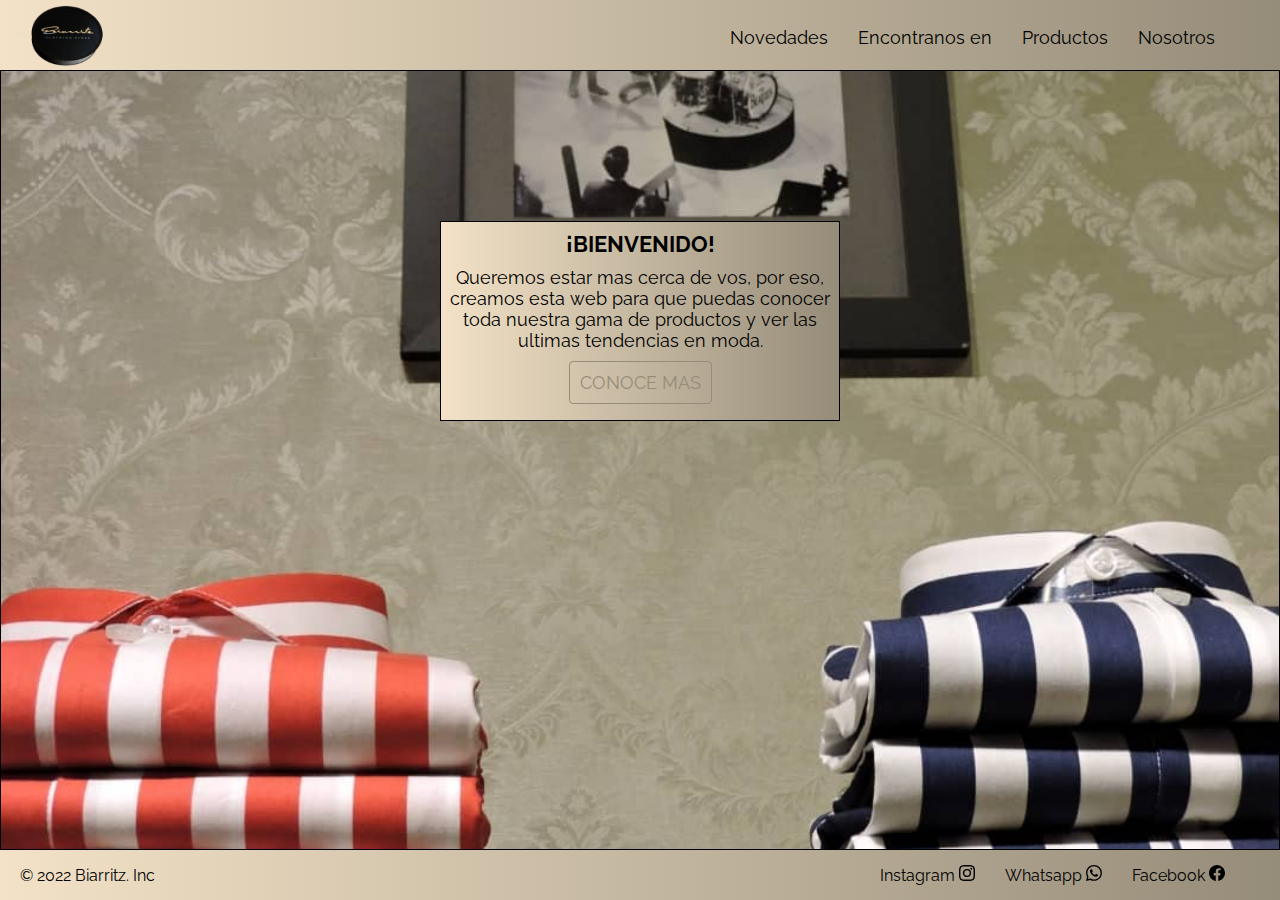
<file: index.html>
<!DOCTYPE html>
<html lang="es">
    <head>
        <meta charset="UTF-8">
        <meta http-equiv="X-UA-Compatible" content="IE=edge">
        <meta name="viewport" content="width=device-width, initial-scale=1.0">
        <link rel="apple-touch-icon" sizes="180x180" href="./assets/favicon/apple-touch-icon.png">
        <link rel="icon" type="image/png" sizes="32x32" href="./assets/favicon/favicon-32x32.png">
        <link rel="icon" type="image/png" sizes="16x16" href="./assets/favicon/favicon-16x16.png"> 
        <link rel="stylesheet" href="../css/style.css" class="css">
        <link rel="preconnect" href="https://fonts.googleapis.com">
        <link rel="preconnect" href="https://fonts.gstatic.com" crossorigin>
        <link href="https://fonts.googleapis.com/css2?family=Raleway&display=swap" rel="stylesheet">
        <title>biarritz</title>
    </head>
    <body class="gridContainer">
        <nav id="navbar">
          <div class="container">
           <a href="./index.html"><img src="../assets/Mi proyecto.png" alt="logo" id="logo"></a>
           <ul class="list">
              <li><a href="./pages/nosotros.html">Nosotros</a></li>
              <li><a href="./pages/productos.html">Productos</a></li>
              <li><a href="./pages/encontranos-en.html">Encontranos en</a></li>
              <li><a href="./pages/novedades.html">Novedades</a></li>
           </ul>
          </div>    
        </nav>
        <main id="main">
          <div class="portada">
          <section class="portadaTexto">
            <h1>  ¡BIENVENIDO! </h1>
            <p>Queremos estar mas cerca de vos, por eso, creamos esta web para que puedas conocer toda nuestra gama de productos y ver las ultimas tendencias en moda.</p>
            <p><a href="./pages/nosotros.html">CONOCE MAS</a></p> 
          </section> 
          </div>
        </main>
        <footer id="footer">
           <div class="rrss">
            <p> © 2022 Biarritz. Inc </p>

            <ul class="footvar">
              <li><a href="https://www.facebook.com/" target="_blank">Facebook</a>
                <svg xmlns="http://www.w3.org/2000/svg" width="16" height="16" fill="currentColor" class="bi bi-facebook" viewBox="0 0 16 16">
                <path d="M16 8.049c0-4.446-3.582-8.05-8-8.05C3.58 0-.002 3.603-.002 8.05c0 4.017 2.926 7.347 6.75 7.951v-5.625h-2.03V8.05H6.75V6.275c0-2.017 1.195-3.131 3.022-3.131.876 0 1.791.157 1.791.157v1.98h-1.009c-.993 0-1.303.621-1.303 1.258v1.51h2.218l-.354 2.326H9.25V16c3.824-.604 6.75-3.934 6.75-7.951z"/>
                </svg></li>
              <li><a href="https://www.whatsapp.com/" target="_blank">Whatsapp</a>
                <svg xmlns="http://www.w3.org/2000/svg" width="16" height="16" fill="currentColor" class="bi bi-whatsapp" viewBox="0 0 16 16">
                <path d="M13.601 2.326A7.854 7.854 0 0 0 7.994 0C3.627 0 .068 3.558.064 7.926c0 1.399.366 2.76 1.057 3.965L0 16l4.204-1.102a7.933 7.933 0 0 0 3.79.965h.004c4.368 0 7.926-3.558 7.93-7.93A7.898 7.898 0 0 0 13.6 2.326zM7.994 14.521a6.573 6.573 0 0 1-3.356-.92l-.24-.144-2.494.654.666-2.433-.156-.251a6.56 6.56 0 0 1-1.007-3.505c0-3.626 2.957-6.584 6.591-6.584a6.56 6.56 0 0 1 4.66 1.931 6.557 6.557 0 0 1 1.928 4.66c-.004 3.639-2.961 6.592-6.592 6.592zm3.615-4.934c-.197-.099-1.17-.578-1.353-.646-.182-.065-.315-.099-.445.099-.133.197-.513.646-.627.775-.114.133-.232.148-.43.05-.197-.1-.836-.308-1.592-.985-.59-.525-.985-1.175-1.103-1.372-.114-.198-.011-.304.088-.403.087-.088.197-.232.296-.346.1-.114.133-.198.198-.33.065-.134.034-.248-.015-.347-.05-.099-.445-1.076-.612-1.47-.16-.389-.323-.335-.445-.34-.114-.007-.247-.007-.38-.007a.729.729 0 0 0-.529.247c-.182.198-.691.677-.691 1.654 0 .977.71 1.916.81 2.049.098.133 1.394 2.132 3.383 2.992.47.205.84.326 1.129.418.475.152.904.129 1.246.08.38-.058 1.171-.48 1.338-.943.164-.464.164-.86.114-.943-.049-.084-.182-.133-.38-.232z"/>
                </svg></li>
              <li><a href="https://www.instagram.com/" target="_blank">Instagram</a>
                <svg xmlns="http://www.w3.org/2000/svg" width="16" height="16" fill="currentColor" class="bi bi-instagram" viewBox="0 0 16 16">
                <path d="M8 0C5.829 0 5.556.01 4.703.048 3.85.088 3.269.222 2.76.42a3.917 3.917 0 0 0-1.417.923A3.927 3.927 0 0 0 .42 2.76C.222 3.268.087 3.85.048 4.7.01 5.555 0 5.827 0 8.001c0 2.172.01 2.444.048 3.297.04.852.174 1.433.372 1.942.205.526.478.972.923 1.417.444.445.89.719 1.416.923.51.198 1.09.333 1.942.372C5.555 15.99 5.827 16 8 16s2.444-.01 3.298-.048c.851-.04 1.434-.174 1.943-.372a3.916 3.916 0 0 0 1.416-.923c.445-.445.718-.891.923-1.417.197-.509.332-1.09.372-1.942C15.99 10.445 16 10.173 16 8s-.01-2.445-.048-3.299c-.04-.851-.175-1.433-.372-1.941a3.926 3.926 0 0 0-.923-1.417A3.911 3.911 0 0 0 13.24.42c-.51-.198-1.092-.333-1.943-.372C10.443.01 10.172 0 7.998 0h.003zm-.717 1.442h.718c2.136 0 2.389.007 3.232.046.78.035 1.204.166 1.486.275.373.145.64.319.92.599.28.28.453.546.598.92.11.281.24.705.275 1.485.039.843.047 1.096.047 3.231s-.008 2.389-.047 3.232c-.035.78-.166 1.203-.275 1.485a2.47 2.47 0 0 1-.599.919c-.28.28-.546.453-.92.598-.28.11-.704.24-1.485.276-.843.038-1.096.047-3.232.047s-2.39-.009-3.233-.047c-.78-.036-1.203-.166-1.485-.276a2.478 2.478 0 0 1-.92-.598 2.48 2.48 0 0 1-.6-.92c-.109-.281-.24-.705-.275-1.485-.038-.843-.046-1.096-.046-3.233 0-2.136.008-2.388.046-3.231.036-.78.166-1.204.276-1.486.145-.373.319-.64.599-.92.28-.28.546-.453.92-.598.282-.11.705-.24 1.485-.276.738-.034 1.024-.044 2.515-.045v.002zm4.988 1.328a.96.96 0 1 0 0 1.92.96.96 0 0 0 0-1.92zm-4.27 1.122a4.109 4.109 0 1 0 0 8.217 4.109 4.109 0 0 0 0-8.217zm0 1.441a2.667 2.667 0 1 1 0 5.334 2.667 2.667 0 0 1 0-5.334z"/>
                </svg></li>
            </ul>
          </div>
        </footer>
    </body>
</html>
</file>
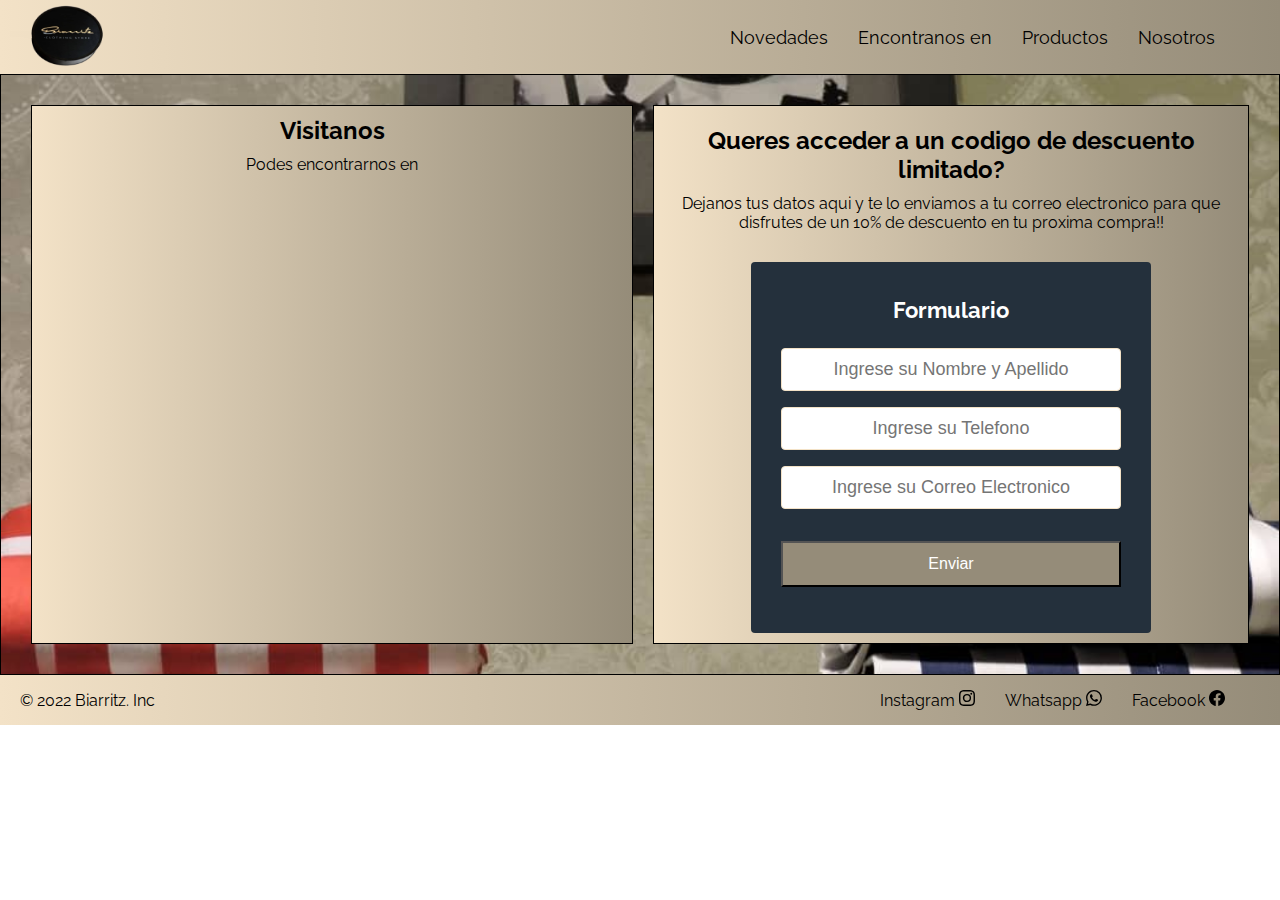
<file: pages/encontranos-en.html>
<!DOCTYPE html>
<html lang="es">
    <head>
        <meta charset="UTF-8">
        <meta http-equiv="X-UA-Compatible" content="IE=edge">
        <meta name="viewport" content="width=device-width, initial-scale=1.0">
        <link rel="apple-touch-icon" sizes="180x180" href="./assets/favicon/apple-touch-icon.png">
        <link rel="icon" type="image/png" sizes="32x32" href="./assets/favicon/favicon-32x32.png">
        <link rel="icon" type="image/png" sizes="16x16" href="./assets/favicon/favicon-16x16.png"> 
        <link rel="stylesheet" href="../css/style.css" class="css">
        <link rel="preconnect" href="https://fonts.googleapis.com">
        <link rel="preconnect" href="https://fonts.gstatic.com" crossorigin>
        <link href="https://fonts.googleapis.com/css2?family=Raleway&display=swap" rel="stylesheet">
        <title>biarritz</title>
    </head>
    <body>
      <nav id="navbar">
        <div class="container">
         <a href="../index.html"><img src="../assets/Mi proyecto.png" alt="logo" id="logo"></a>
         <ul class="list">
            <li><a href="../pages/nosotros.html">Nosotros</a></li>
            <li><a href="../pages/productos.html">Productos</a></li>
            <li><a href="../pages/encontranos-en.html">Encontranos en</a></li>
            <li><a href="../pages/novedades.html">Novedades</a></li>
         </ul>
        </div>    
      </nav>
        <main id="main">
            <div class="encontranosEn">
                <section class="ubicacion">
                  <div class="ubicacionTittle">
                  <h2>Visitanos</h2>
                  <p>Podes encontrarnos en</p>
                  </div>
                  <!-- Ubicacion de google maps -->
                  <iframe src="https://www.google.com/maps/embed?pb=!1m18!1m12!1m3!1d212.79944433908463!2d-64.18718448674277!3d-31.419880898739173!2m3!1f0!2f0!3f0!3m2!1i1024!2i768!4f13.1!3m3!1m2!1s0x9432a2845d366fb7%3A0xd79523d2edec359c!2sBiarritz!5e0!3m2!1ses-419!2sar!4v1661838843089!5m2!1ses-419!2sar"
                  width="600" height="450" class="maps" style="border:0;" allowfullscreen="" loading="lazy" referrerpolicy="no-referrer-when-downgrade"></iframe>
                </section>
                <section class="formulario">
                  <h2>Queres acceder a un codigo de descuento limitado?</h2>
                  <p>Dejanos tus datos aqui y te lo enviamos a tu 
                  correo electronico para que disfrutes de un 10% de descuento en tu proxima compra!!</p>
                  <form action="" class="formRegister">
                    <h3>Formulario</h3>
                    <label for="nombreApellido"></label>
                    <input class="controls"  type="text" id="nombreApellido" name="nombreApellido" placeholder="Ingrese su Nombre y Apellido">
                    <label for="telefono"></label>
                    <input class="controls" type="tel" id="telefono" name="telefonoCelular" placeholder="Ingrese su Telefono">
                    <label for="correoElectronico"></label>
                    <input class="controls" type="email" id="correoElectronico" name="correoElectronico" placeholder="Ingrese su Correo Electronico">
                    <input class="bottoms" type="submit" value="Enviar">
                  </form>
                </section>
            </div>
        </main>
        <footer id="footer">
          <div class="rrss">
           <p> © 2022 Biarritz. Inc </p>

           <ul class="footvar">
             <li><a href="https://www.facebook.com/" target="_blank">Facebook</a>
               <svg xmlns="http://www.w3.org/2000/svg" width="16" height="16" fill="currentColor" class="bi bi-facebook" viewBox="0 0 16 16">
               <path d="M16 8.049c0-4.446-3.582-8.05-8-8.05C3.58 0-.002 3.603-.002 8.05c0 4.017 2.926 7.347 6.75 7.951v-5.625h-2.03V8.05H6.75V6.275c0-2.017 1.195-3.131 3.022-3.131.876 0 1.791.157 1.791.157v1.98h-1.009c-.993 0-1.303.621-1.303 1.258v1.51h2.218l-.354 2.326H9.25V16c3.824-.604 6.75-3.934 6.75-7.951z"/>
               </svg></li>
             <li><a href="https://www.whatsapp.com/" target="_blank">Whatsapp</a>
               <svg xmlns="http://www.w3.org/2000/svg" width="16" height="16" fill="currentColor" class="bi bi-whatsapp" viewBox="0 0 16 16">
               <path d="M13.601 2.326A7.854 7.854 0 0 0 7.994 0C3.627 0 .068 3.558.064 7.926c0 1.399.366 2.76 1.057 3.965L0 16l4.204-1.102a7.933 7.933 0 0 0 3.79.965h.004c4.368 0 7.926-3.558 7.93-7.93A7.898 7.898 0 0 0 13.6 2.326zM7.994 14.521a6.573 6.573 0 0 1-3.356-.92l-.24-.144-2.494.654.666-2.433-.156-.251a6.56 6.56 0 0 1-1.007-3.505c0-3.626 2.957-6.584 6.591-6.584a6.56 6.56 0 0 1 4.66 1.931 6.557 6.557 0 0 1 1.928 4.66c-.004 3.639-2.961 6.592-6.592 6.592zm3.615-4.934c-.197-.099-1.17-.578-1.353-.646-.182-.065-.315-.099-.445.099-.133.197-.513.646-.627.775-.114.133-.232.148-.43.05-.197-.1-.836-.308-1.592-.985-.59-.525-.985-1.175-1.103-1.372-.114-.198-.011-.304.088-.403.087-.088.197-.232.296-.346.1-.114.133-.198.198-.33.065-.134.034-.248-.015-.347-.05-.099-.445-1.076-.612-1.47-.16-.389-.323-.335-.445-.34-.114-.007-.247-.007-.38-.007a.729.729 0 0 0-.529.247c-.182.198-.691.677-.691 1.654 0 .977.71 1.916.81 2.049.098.133 1.394 2.132 3.383 2.992.47.205.84.326 1.129.418.475.152.904.129 1.246.08.38-.058 1.171-.48 1.338-.943.164-.464.164-.86.114-.943-.049-.084-.182-.133-.38-.232z"/>
               </svg></li>
             <li><a href="https://www.instagram.com/" target="_blank">Instagram</a>
               <svg xmlns="http://www.w3.org/2000/svg" width="16" height="16" fill="currentColor" class="bi bi-instagram" viewBox="0 0 16 16">
               <path d="M8 0C5.829 0 5.556.01 4.703.048 3.85.088 3.269.222 2.76.42a3.917 3.917 0 0 0-1.417.923A3.927 3.927 0 0 0 .42 2.76C.222 3.268.087 3.85.048 4.7.01 5.555 0 5.827 0 8.001c0 2.172.01 2.444.048 3.297.04.852.174 1.433.372 1.942.205.526.478.972.923 1.417.444.445.89.719 1.416.923.51.198 1.09.333 1.942.372C5.555 15.99 5.827 16 8 16s2.444-.01 3.298-.048c.851-.04 1.434-.174 1.943-.372a3.916 3.916 0 0 0 1.416-.923c.445-.445.718-.891.923-1.417.197-.509.332-1.09.372-1.942C15.99 10.445 16 10.173 16 8s-.01-2.445-.048-3.299c-.04-.851-.175-1.433-.372-1.941a3.926 3.926 0 0 0-.923-1.417A3.911 3.911 0 0 0 13.24.42c-.51-.198-1.092-.333-1.943-.372C10.443.01 10.172 0 7.998 0h.003zm-.717 1.442h.718c2.136 0 2.389.007 3.232.046.78.035 1.204.166 1.486.275.373.145.64.319.92.599.28.28.453.546.598.92.11.281.24.705.275 1.485.039.843.047 1.096.047 3.231s-.008 2.389-.047 3.232c-.035.78-.166 1.203-.275 1.485a2.47 2.47 0 0 1-.599.919c-.28.28-.546.453-.92.598-.28.11-.704.24-1.485.276-.843.038-1.096.047-3.232.047s-2.39-.009-3.233-.047c-.78-.036-1.203-.166-1.485-.276a2.478 2.478 0 0 1-.92-.598 2.48 2.48 0 0 1-.6-.92c-.109-.281-.24-.705-.275-1.485-.038-.843-.046-1.096-.046-3.233 0-2.136.008-2.388.046-3.231.036-.78.166-1.204.276-1.486.145-.373.319-.64.599-.92.28-.28.546-.453.92-.598.282-.11.705-.24 1.485-.276.738-.034 1.024-.044 2.515-.045v.002zm4.988 1.328a.96.96 0 1 0 0 1.92.96.96 0 0 0 0-1.92zm-4.27 1.122a4.109 4.109 0 1 0 0 8.217 4.109 4.109 0 0 0 0-8.217zm0 1.441a2.667 2.667 0 1 1 0 5.334 2.667 2.667 0 0 1 0-5.334z"/>
               </svg></li>
           </ul>
         </div>
       </footer>
    </body>
</html>
</file>
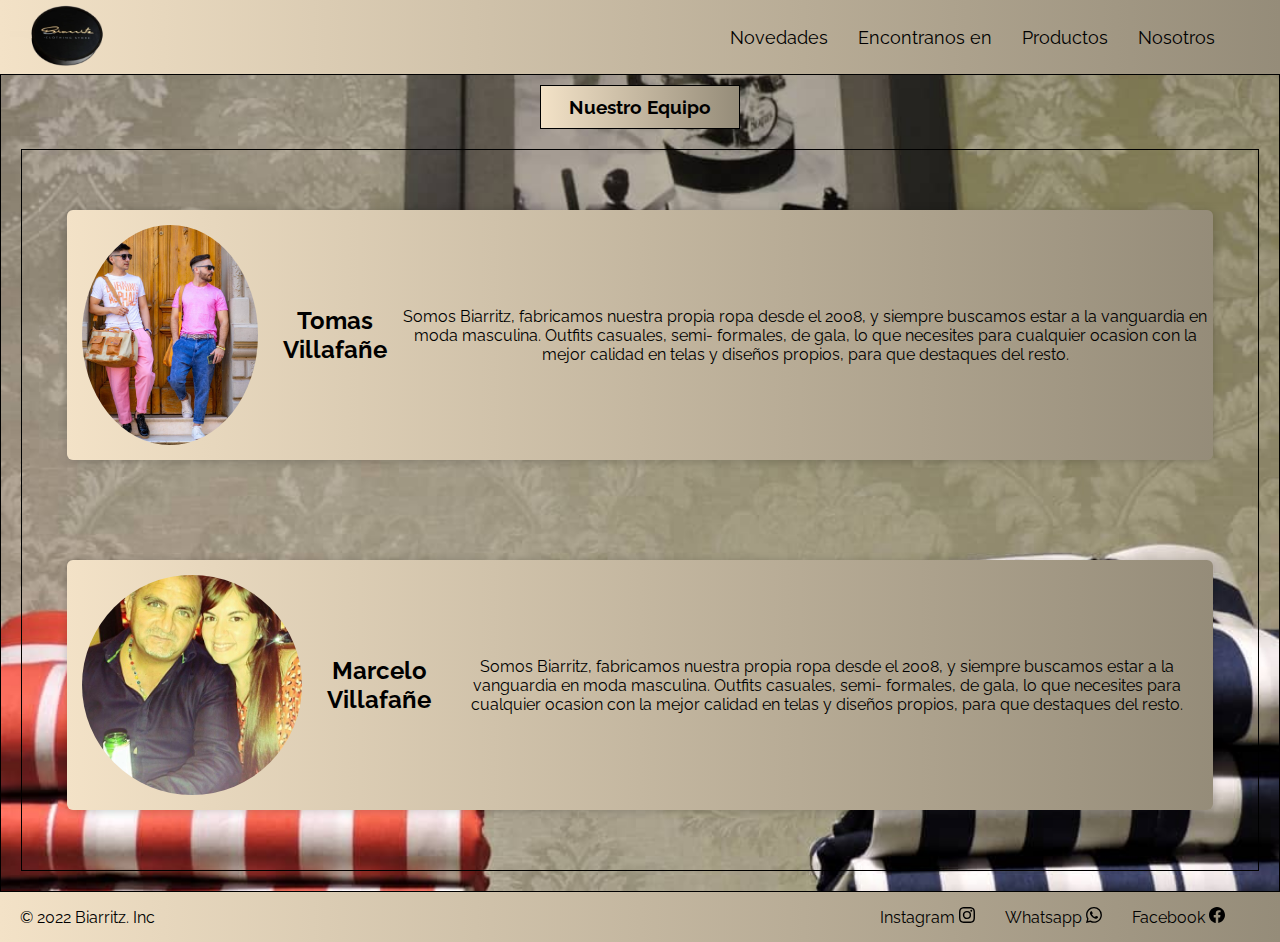
<file: pages/nosotros.html>
<!DOCTYPE html>
<html lang="es">
    <head>
        <meta charset="UTF-8">
        <meta http-equiv="X-UA-Compatible" content="IE=edge">
        <meta name="viewport" content="width=device-width, initial-scale=1.0">
        <link rel="apple-touch-icon" sizes="180x180" href="./assets/favicon/apple-touch-icon.png">
        <link rel="icon" type="image/png" sizes="32x32" href="./assets/favicon/favicon-32x32.png">
        <link rel="icon" type="image/png" sizes="16x16" href="./assets/favicon/favicon-16x16.png"> 
        <link rel="stylesheet" href="../css/style.css" class="css">
        <link rel="preconnect" href="https://fonts.googleapis.com">
        <link rel="preconnect" href="https://fonts.gstatic.com" crossorigin>
        <link href="https://fonts.googleapis.com/css2?family=Raleway&display=swap" rel="stylesheet">
        <title>biarritz</title>
    </head>
    <body>
        <nav id="navbar">
            <div class="container">
             <a href="../index.html"><img src="../assets/Mi proyecto.png" alt="logo" id="logo"></a>
             <ul class="list">
                <li><a href="../pages/nosotros.html">Nosotros</a></li>
                <li><a href="../pages/productos.html">Productos</a></li>
                <li><a href="../pages/encontranos-en.html">Encontranos en</a></li>
                <li><a href="../pages/novedades.html">Novedades</a></li>
             </ul>
            </div>    
          </nav>
        <main id="main">   
         <div class="tittle">  
           <h1>Nuestro Equipo</h1> 
         </div> 
         <div class="nosotrosContainer">
           <div class="quienesSomos">
            <img src="../assets/270289358_1332154007231064_1577551095890094967_n.jpg" alt="">
            <h2>Tomas Villafañe</h2>
            <p>Somos Biarritz, fabricamos nuestra propia ropa desde el 
            2008, y siempre buscamos estar a la vanguardia en moda 
            masculina. Outfits casuales, semi- formales, de gala, lo 
            que necesites para cualquier ocasion con la mejor calidad
            en telas y diseños propios, para que destaques del resto.</p>
           </div>
           <div class="quienesSomos">
            <img src="../assets/10308199_1130680890283395_8491153124304906330_n - copia.jpg" alt="">
            <h2>Marcelo Villafañe</h2>
            <p>Somos Biarritz, fabricamos nuestra propia ropa desde el 
            2008, y siempre buscamos estar a la vanguardia en moda 
            masculina. Outfits casuales, semi- formales, de gala, lo 
            que necesites para cualquier ocasion con la mejor calidad
            en telas y diseños propios, para que destaques del resto. </p>
           </div>
         </div>
        </main>
        <footer id="footer">
            <div class="rrss">
             <p> © 2022 Biarritz. Inc </p>
 
             <ul class="footvar">
               <li><a href="https://www.facebook.com/" target="_blank">Facebook</a>
                 <svg xmlns="http://www.w3.org/2000/svg" width="16" height="16" fill="currentColor" class="bi bi-facebook" viewBox="0 0 16 16">
                 <path d="M16 8.049c0-4.446-3.582-8.05-8-8.05C3.58 0-.002 3.603-.002 8.05c0 4.017 2.926 7.347 6.75 7.951v-5.625h-2.03V8.05H6.75V6.275c0-2.017 1.195-3.131 3.022-3.131.876 0 1.791.157 1.791.157v1.98h-1.009c-.993 0-1.303.621-1.303 1.258v1.51h2.218l-.354 2.326H9.25V16c3.824-.604 6.75-3.934 6.75-7.951z"/>
                 </svg></li>
               <li><a href="https://www.whatsapp.com/" target="_blank">Whatsapp</a>
                 <svg xmlns="http://www.w3.org/2000/svg" width="16" height="16" fill="currentColor" class="bi bi-whatsapp" viewBox="0 0 16 16">
                 <path d="M13.601 2.326A7.854 7.854 0 0 0 7.994 0C3.627 0 .068 3.558.064 7.926c0 1.399.366 2.76 1.057 3.965L0 16l4.204-1.102a7.933 7.933 0 0 0 3.79.965h.004c4.368 0 7.926-3.558 7.93-7.93A7.898 7.898 0 0 0 13.6 2.326zM7.994 14.521a6.573 6.573 0 0 1-3.356-.92l-.24-.144-2.494.654.666-2.433-.156-.251a6.56 6.56 0 0 1-1.007-3.505c0-3.626 2.957-6.584 6.591-6.584a6.56 6.56 0 0 1 4.66 1.931 6.557 6.557 0 0 1 1.928 4.66c-.004 3.639-2.961 6.592-6.592 6.592zm3.615-4.934c-.197-.099-1.17-.578-1.353-.646-.182-.065-.315-.099-.445.099-.133.197-.513.646-.627.775-.114.133-.232.148-.43.05-.197-.1-.836-.308-1.592-.985-.59-.525-.985-1.175-1.103-1.372-.114-.198-.011-.304.088-.403.087-.088.197-.232.296-.346.1-.114.133-.198.198-.33.065-.134.034-.248-.015-.347-.05-.099-.445-1.076-.612-1.47-.16-.389-.323-.335-.445-.34-.114-.007-.247-.007-.38-.007a.729.729 0 0 0-.529.247c-.182.198-.691.677-.691 1.654 0 .977.71 1.916.81 2.049.098.133 1.394 2.132 3.383 2.992.47.205.84.326 1.129.418.475.152.904.129 1.246.08.38-.058 1.171-.48 1.338-.943.164-.464.164-.86.114-.943-.049-.084-.182-.133-.38-.232z"/>
                 </svg></li>
               <li><a href="https://www.instagram.com/" target="_blank">Instagram</a>
                 <svg xmlns="http://www.w3.org/2000/svg" width="16" height="16" fill="currentColor" class="bi bi-instagram" viewBox="0 0 16 16">
                 <path d="M8 0C5.829 0 5.556.01 4.703.048 3.85.088 3.269.222 2.76.42a3.917 3.917 0 0 0-1.417.923A3.927 3.927 0 0 0 .42 2.76C.222 3.268.087 3.85.048 4.7.01 5.555 0 5.827 0 8.001c0 2.172.01 2.444.048 3.297.04.852.174 1.433.372 1.942.205.526.478.972.923 1.417.444.445.89.719 1.416.923.51.198 1.09.333 1.942.372C5.555 15.99 5.827 16 8 16s2.444-.01 3.298-.048c.851-.04 1.434-.174 1.943-.372a3.916 3.916 0 0 0 1.416-.923c.445-.445.718-.891.923-1.417.197-.509.332-1.09.372-1.942C15.99 10.445 16 10.173 16 8s-.01-2.445-.048-3.299c-.04-.851-.175-1.433-.372-1.941a3.926 3.926 0 0 0-.923-1.417A3.911 3.911 0 0 0 13.24.42c-.51-.198-1.092-.333-1.943-.372C10.443.01 10.172 0 7.998 0h.003zm-.717 1.442h.718c2.136 0 2.389.007 3.232.046.78.035 1.204.166 1.486.275.373.145.64.319.92.599.28.28.453.546.598.92.11.281.24.705.275 1.485.039.843.047 1.096.047 3.231s-.008 2.389-.047 3.232c-.035.78-.166 1.203-.275 1.485a2.47 2.47 0 0 1-.599.919c-.28.28-.546.453-.92.598-.28.11-.704.24-1.485.276-.843.038-1.096.047-3.232.047s-2.39-.009-3.233-.047c-.78-.036-1.203-.166-1.485-.276a2.478 2.478 0 0 1-.92-.598 2.48 2.48 0 0 1-.6-.92c-.109-.281-.24-.705-.275-1.485-.038-.843-.046-1.096-.046-3.233 0-2.136.008-2.388.046-3.231.036-.78.166-1.204.276-1.486.145-.373.319-.64.599-.92.28-.28.546-.453.92-.598.282-.11.705-.24 1.485-.276.738-.034 1.024-.044 2.515-.045v.002zm4.988 1.328a.96.96 0 1 0 0 1.92.96.96 0 0 0 0-1.92zm-4.27 1.122a4.109 4.109 0 1 0 0 8.217 4.109 4.109 0 0 0 0-8.217zm0 1.441a2.667 2.667 0 1 1 0 5.334 2.667 2.667 0 0 1 0-5.334z"/>
                 </svg></li>
             </ul>
           </div>
         </footer>
    </body>
</html>
</file>
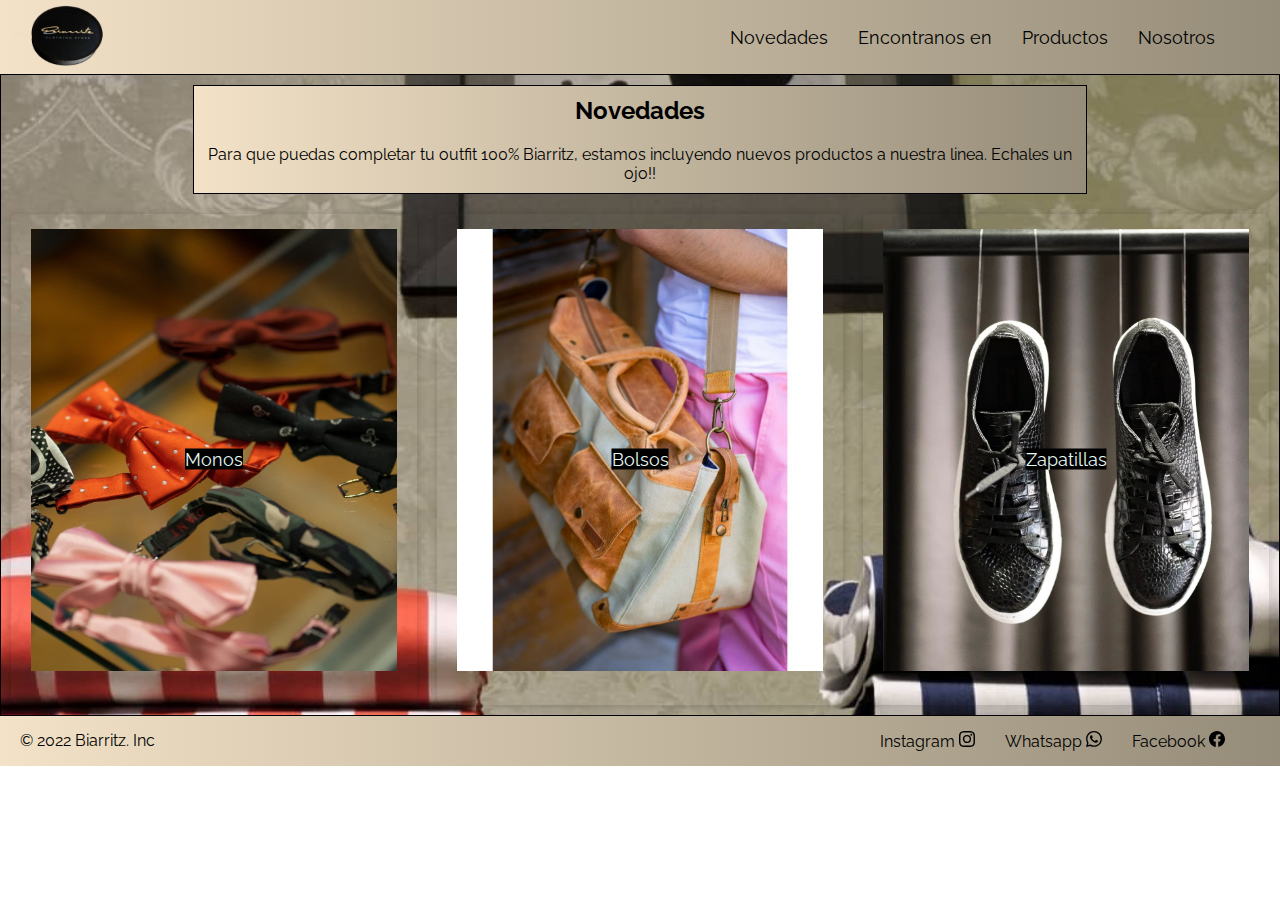
<file: pages/novedades.html>
<!DOCTYPE html>
<html lang="es">
    <head>
        <meta charset="UTF-8">
        <meta http-equiv="X-UA-Compatible" content="IE=edge">
        <meta name="viewport" content="width=device-width, initial-scale=1.0">
        <link rel="apple-touch-icon" sizes="180x180" href="./assets/favicon/apple-touch-icon.png">
        <link rel="icon" type="image/png" sizes="32x32" href="./assets/favicon/favicon-32x32.png">
        <link rel="icon" type="image/png" sizes="16x16" href="./assets/favicon/favicon-16x16.png"> 
        <link rel="stylesheet" href="../css/style.css" class="css">
        <link rel="preconnect" href="https://fonts.googleapis.com">
        <link rel="preconnect" href="https://fonts.gstatic.com" crossorigin>
        <link href="https://fonts.googleapis.com/css2?family=Raleway&display=swap" rel="stylesheet">
        <title>biarritz</title>
    </head>
    <body>
      <nav id="navbar">
        <div class="container">
         <a href="../index.html"><img src="../assets/Mi proyecto.png" alt="logo" id="logo"></a>
         <ul class="list">
            <li><a href="../pages/nosotros.html">Nosotros</a></li>
            <li><a href="../pages/productos.html">Productos</a></li>
            <li><a href="../pages/encontranos-en.html">Encontranos en</a></li>
            <li><a href="../pages/novedades.html">Novedades</a></li>
         </ul>
        </div>    
      </nav>
        <main id="main">
            <div class="novedades">
                <h2>Novedades</h2>
                <p>Para que puedas completar tu outfit 100% Biarritz, estamos incluyendo nuevos productos a nuestra linea. Echales un ojo!!</p>
            </div>
            <div class="galeriaNovedades"> 
              <div class="productos">
                <img src="../assets/250850952_244482827716294_1541780988178212940_n.jpg" alt="monos">
                <p>Monos</p>
              </div>
              <div class="productos">
                <img src="../assets/270198445_245014054413056_417229947901482061_n.jpg" alt="bolsos">
                <p>Bolsos</p>
              </div>
              <div class="productos">
                <img src="../assets/271794834_368276405108746_9136149135210301926_n.jpg" alt="zapatillas">
                <p>Zapatillas</p>
              </div>
            </div>
        </main>
        <footer id="footer">
          <div class="rrss">
           <p> © 2022 Biarritz. Inc </p>

           <ul class="footvar">
             <li><a href="https://www.facebook.com/" target="_blank">Facebook</a>
               <svg xmlns="http://www.w3.org/2000/svg" width="16" height="16" fill="currentColor" class="bi bi-facebook" viewBox="0 0 16 16">
               <path d="M16 8.049c0-4.446-3.582-8.05-8-8.05C3.58 0-.002 3.603-.002 8.05c0 4.017 2.926 7.347 6.75 7.951v-5.625h-2.03V8.05H6.75V6.275c0-2.017 1.195-3.131 3.022-3.131.876 0 1.791.157 1.791.157v1.98h-1.009c-.993 0-1.303.621-1.303 1.258v1.51h2.218l-.354 2.326H9.25V16c3.824-.604 6.75-3.934 6.75-7.951z"/>
               </svg></li>
             <li><a href="https://www.whatsapp.com/" target="_blank">Whatsapp</a>
               <svg xmlns="http://www.w3.org/2000/svg" width="16" height="16" fill="currentColor" class="bi bi-whatsapp" viewBox="0 0 16 16">
               <path d="M13.601 2.326A7.854 7.854 0 0 0 7.994 0C3.627 0 .068 3.558.064 7.926c0 1.399.366 2.76 1.057 3.965L0 16l4.204-1.102a7.933 7.933 0 0 0 3.79.965h.004c4.368 0 7.926-3.558 7.93-7.93A7.898 7.898 0 0 0 13.6 2.326zM7.994 14.521a6.573 6.573 0 0 1-3.356-.92l-.24-.144-2.494.654.666-2.433-.156-.251a6.56 6.56 0 0 1-1.007-3.505c0-3.626 2.957-6.584 6.591-6.584a6.56 6.56 0 0 1 4.66 1.931 6.557 6.557 0 0 1 1.928 4.66c-.004 3.639-2.961 6.592-6.592 6.592zm3.615-4.934c-.197-.099-1.17-.578-1.353-.646-.182-.065-.315-.099-.445.099-.133.197-.513.646-.627.775-.114.133-.232.148-.43.05-.197-.1-.836-.308-1.592-.985-.59-.525-.985-1.175-1.103-1.372-.114-.198-.011-.304.088-.403.087-.088.197-.232.296-.346.1-.114.133-.198.198-.33.065-.134.034-.248-.015-.347-.05-.099-.445-1.076-.612-1.47-.16-.389-.323-.335-.445-.34-.114-.007-.247-.007-.38-.007a.729.729 0 0 0-.529.247c-.182.198-.691.677-.691 1.654 0 .977.71 1.916.81 2.049.098.133 1.394 2.132 3.383 2.992.47.205.84.326 1.129.418.475.152.904.129 1.246.08.38-.058 1.171-.48 1.338-.943.164-.464.164-.86.114-.943-.049-.084-.182-.133-.38-.232z"/>
               </svg></li>
             <li><a href="https://www.instagram.com/" target="_blank">Instagram</a>
               <svg xmlns="http://www.w3.org/2000/svg" width="16" height="16" fill="currentColor" class="bi bi-instagram" viewBox="0 0 16 16">
               <path d="M8 0C5.829 0 5.556.01 4.703.048 3.85.088 3.269.222 2.76.42a3.917 3.917 0 0 0-1.417.923A3.927 3.927 0 0 0 .42 2.76C.222 3.268.087 3.85.048 4.7.01 5.555 0 5.827 0 8.001c0 2.172.01 2.444.048 3.297.04.852.174 1.433.372 1.942.205.526.478.972.923 1.417.444.445.89.719 1.416.923.51.198 1.09.333 1.942.372C5.555 15.99 5.827 16 8 16s2.444-.01 3.298-.048c.851-.04 1.434-.174 1.943-.372a3.916 3.916 0 0 0 1.416-.923c.445-.445.718-.891.923-1.417.197-.509.332-1.09.372-1.942C15.99 10.445 16 10.173 16 8s-.01-2.445-.048-3.299c-.04-.851-.175-1.433-.372-1.941a3.926 3.926 0 0 0-.923-1.417A3.911 3.911 0 0 0 13.24.42c-.51-.198-1.092-.333-1.943-.372C10.443.01 10.172 0 7.998 0h.003zm-.717 1.442h.718c2.136 0 2.389.007 3.232.046.78.035 1.204.166 1.486.275.373.145.64.319.92.599.28.28.453.546.598.92.11.281.24.705.275 1.485.039.843.047 1.096.047 3.231s-.008 2.389-.047 3.232c-.035.78-.166 1.203-.275 1.485a2.47 2.47 0 0 1-.599.919c-.28.28-.546.453-.92.598-.28.11-.704.24-1.485.276-.843.038-1.096.047-3.232.047s-2.39-.009-3.233-.047c-.78-.036-1.203-.166-1.485-.276a2.478 2.478 0 0 1-.92-.598 2.48 2.48 0 0 1-.6-.92c-.109-.281-.24-.705-.275-1.485-.038-.843-.046-1.096-.046-3.233 0-2.136.008-2.388.046-3.231.036-.78.166-1.204.276-1.486.145-.373.319-.64.599-.92.28-.28.546-.453.92-.598.282-.11.705-.24 1.485-.276.738-.034 1.024-.044 2.515-.045v.002zm4.988 1.328a.96.96 0 1 0 0 1.92.96.96 0 0 0 0-1.92zm-4.27 1.122a4.109 4.109 0 1 0 0 8.217 4.109 4.109 0 0 0 0-8.217zm0 1.441a2.667 2.667 0 1 1 0 5.334 2.667 2.667 0 0 1 0-5.334z"/>
               </svg></li>
           </ul>
         </div>
       </footer>
    </body>
</html>
</file>
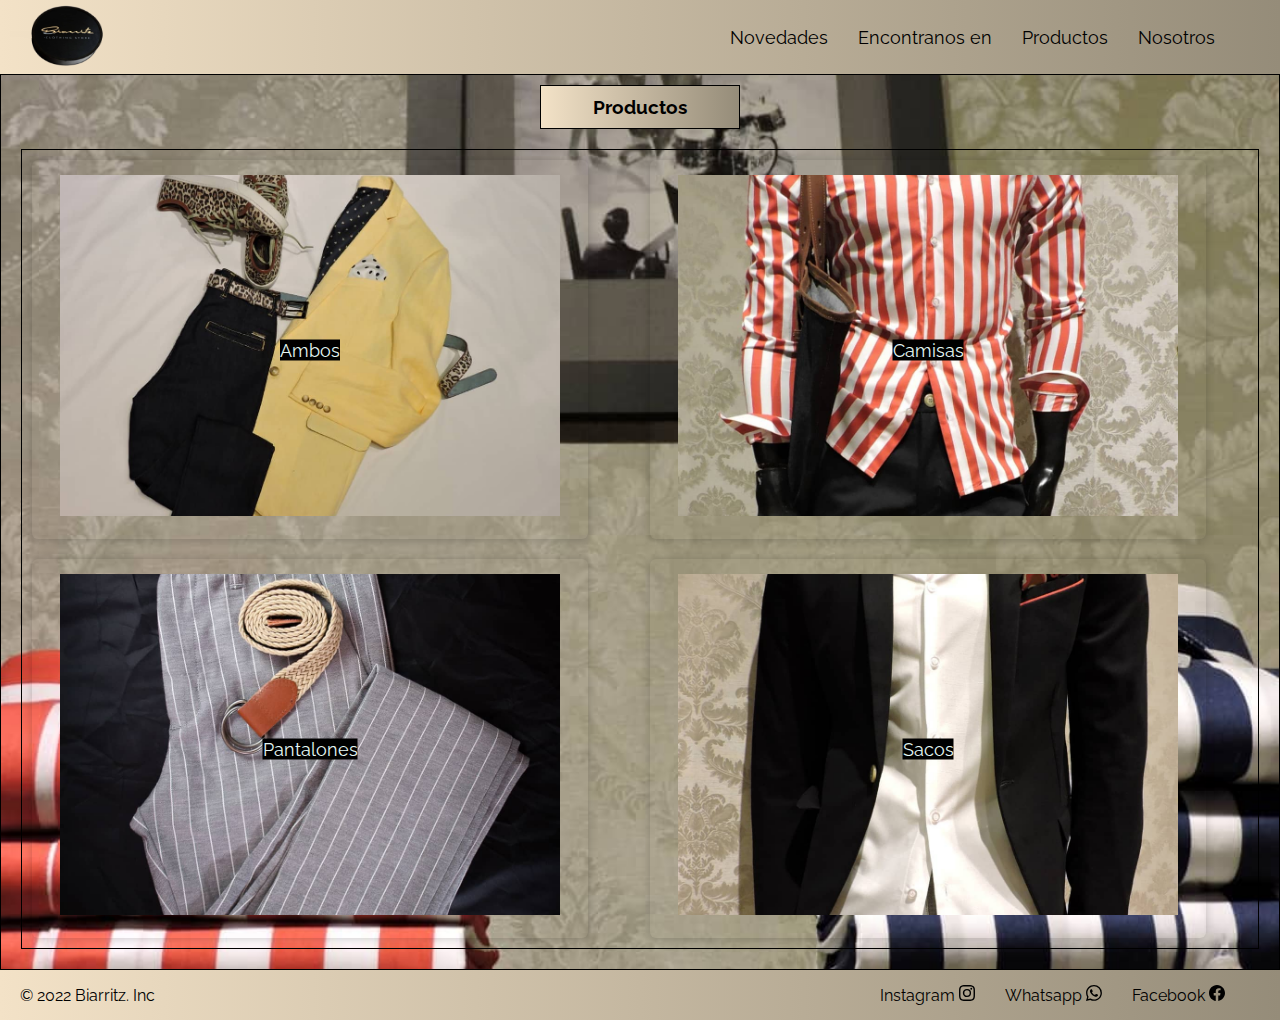
<file: pages/productos.html>
<!DOCTYPE html>
<html lang="es">
  <head>
    <meta charset="UTF-8">
    <meta http-equiv="X-UA-Compatible" content="IE=edge">
    <meta name="viewport" content="width=device-width, initial-scale=1.0">
    <link rel="apple-touch-icon" sizes="180x180" href="./assets/favicon/apple-touch-icon.png">
    <link rel="icon" type="image/png" sizes="32x32" href="./assets/favicon/favicon-32x32.png">
    <link rel="icon" type="image/png" sizes="16x16" href="./assets/favicon/favicon-16x16.png"> 
    <link rel="stylesheet" href="../css/style.css" class="css">
    <link rel="preconnect" href="https://fonts.googleapis.com">
    <link rel="preconnect" href="https://fonts.gstatic.com" crossorigin>
    <link href="https://fonts.googleapis.com/css2?family=Raleway&display=swap" rel="stylesheet">
    <title>biarritz</title>
  </head>
  <body> 
    <nav id="navbar">
      <div class="container">
       <a href="../index.html"><img src="../assets/Mi proyecto.png" alt="logo" id="logo"></a>
       <ul class="list">
          <li><a href="../pages/nosotros.html">Nosotros</a></li>
          <li><a href="../pages/productos.html">Productos</a></li>
          <li><a href="../pages/encontranos-en.html">Encontranos en</a></li>
          <li><a href="../pages/novedades.html">Novedades</a></li>
       </ul>
      </div>    
    </nav>
    <main id="main">
      <div class="tittle">
        <h1>Productos</h1>
      </div>
      <div class="galeria">
       
        <div class="productos">
          <img src="../assets/122434361_2644788012517693_4703254196941527572_n.jpg" alt="ambo">
          <p>Ambos</p>
        </div>

        <div class="productos">
          <img src="../assets/118644013_698024914260146_4096409283277692114_n.jpg" alt="camisas">
          <p>Camisas</p>
        </div>

        <div class="productos">
         <img src="../assets/118292834_154934709563604_7421651436927563813_n.jpg" alt="pantalones">
         <p>Pantalones</p>
        </div>

        <div class="productos">
         <img src="../assets/118806956_2996170270491409_16833991200084406_n.jpg" alt="sacos">
         <p>Sacos</p>
        </div>

      </div>
    </main>
    <footer id="footer">
      <div class="rrss">
       <p> © 2022 Biarritz. Inc </p>

       <ul class="footvar">
         <li><a href="https://www.facebook.com/" target="_blank">Facebook</a>
           <svg xmlns="http://www.w3.org/2000/svg" width="16" height="16" fill="currentColor" class="bi bi-facebook" viewBox="0 0 16 16">
           <path d="M16 8.049c0-4.446-3.582-8.05-8-8.05C3.58 0-.002 3.603-.002 8.05c0 4.017 2.926 7.347 6.75 7.951v-5.625h-2.03V8.05H6.75V6.275c0-2.017 1.195-3.131 3.022-3.131.876 0 1.791.157 1.791.157v1.98h-1.009c-.993 0-1.303.621-1.303 1.258v1.51h2.218l-.354 2.326H9.25V16c3.824-.604 6.75-3.934 6.75-7.951z"/>
           </svg></li>
         <li><a href="https://www.whatsapp.com/" target="_blank">Whatsapp</a>
           <svg xmlns="http://www.w3.org/2000/svg" width="16" height="16" fill="currentColor" class="bi bi-whatsapp" viewBox="0 0 16 16">
           <path d="M13.601 2.326A7.854 7.854 0 0 0 7.994 0C3.627 0 .068 3.558.064 7.926c0 1.399.366 2.76 1.057 3.965L0 16l4.204-1.102a7.933 7.933 0 0 0 3.79.965h.004c4.368 0 7.926-3.558 7.93-7.93A7.898 7.898 0 0 0 13.6 2.326zM7.994 14.521a6.573 6.573 0 0 1-3.356-.92l-.24-.144-2.494.654.666-2.433-.156-.251a6.56 6.56 0 0 1-1.007-3.505c0-3.626 2.957-6.584 6.591-6.584a6.56 6.56 0 0 1 4.66 1.931 6.557 6.557 0 0 1 1.928 4.66c-.004 3.639-2.961 6.592-6.592 6.592zm3.615-4.934c-.197-.099-1.17-.578-1.353-.646-.182-.065-.315-.099-.445.099-.133.197-.513.646-.627.775-.114.133-.232.148-.43.05-.197-.1-.836-.308-1.592-.985-.59-.525-.985-1.175-1.103-1.372-.114-.198-.011-.304.088-.403.087-.088.197-.232.296-.346.1-.114.133-.198.198-.33.065-.134.034-.248-.015-.347-.05-.099-.445-1.076-.612-1.47-.16-.389-.323-.335-.445-.34-.114-.007-.247-.007-.38-.007a.729.729 0 0 0-.529.247c-.182.198-.691.677-.691 1.654 0 .977.71 1.916.81 2.049.098.133 1.394 2.132 3.383 2.992.47.205.84.326 1.129.418.475.152.904.129 1.246.08.38-.058 1.171-.48 1.338-.943.164-.464.164-.86.114-.943-.049-.084-.182-.133-.38-.232z"/>
           </svg></li>
         <li><a href="https://www.instagram.com/" target="_blank">Instagram</a>
           <svg xmlns="http://www.w3.org/2000/svg" width="16" height="16" fill="currentColor" class="bi bi-instagram" viewBox="0 0 16 16">
           <path d="M8 0C5.829 0 5.556.01 4.703.048 3.85.088 3.269.222 2.76.42a3.917 3.917 0 0 0-1.417.923A3.927 3.927 0 0 0 .42 2.76C.222 3.268.087 3.85.048 4.7.01 5.555 0 5.827 0 8.001c0 2.172.01 2.444.048 3.297.04.852.174 1.433.372 1.942.205.526.478.972.923 1.417.444.445.89.719 1.416.923.51.198 1.09.333 1.942.372C5.555 15.99 5.827 16 8 16s2.444-.01 3.298-.048c.851-.04 1.434-.174 1.943-.372a3.916 3.916 0 0 0 1.416-.923c.445-.445.718-.891.923-1.417.197-.509.332-1.09.372-1.942C15.99 10.445 16 10.173 16 8s-.01-2.445-.048-3.299c-.04-.851-.175-1.433-.372-1.941a3.926 3.926 0 0 0-.923-1.417A3.911 3.911 0 0 0 13.24.42c-.51-.198-1.092-.333-1.943-.372C10.443.01 10.172 0 7.998 0h.003zm-.717 1.442h.718c2.136 0 2.389.007 3.232.046.78.035 1.204.166 1.486.275.373.145.64.319.92.599.28.28.453.546.598.92.11.281.24.705.275 1.485.039.843.047 1.096.047 3.231s-.008 2.389-.047 3.232c-.035.78-.166 1.203-.275 1.485a2.47 2.47 0 0 1-.599.919c-.28.28-.546.453-.92.598-.28.11-.704.24-1.485.276-.843.038-1.096.047-3.232.047s-2.39-.009-3.233-.047c-.78-.036-1.203-.166-1.485-.276a2.478 2.478 0 0 1-.92-.598 2.48 2.48 0 0 1-.6-.92c-.109-.281-.24-.705-.275-1.485-.038-.843-.046-1.096-.046-3.233 0-2.136.008-2.388.046-3.231.036-.78.166-1.204.276-1.486.145-.373.319-.64.599-.92.28-.28.546-.453.92-.598.282-.11.705-.24 1.485-.276.738-.034 1.024-.044 2.515-.045v.002zm4.988 1.328a.96.96 0 1 0 0 1.92.96.96 0 0 0 0-1.92zm-4.27 1.122a4.109 4.109 0 1 0 0 8.217 4.109 4.109 0 0 0 0-8.217zm0 1.441a2.667 2.667 0 1 1 0 5.334 2.667 2.667 0 0 1 0-5.334z"/>
           </svg></li>
       </ul>
     </div>
   </footer>
  </body>
</html>
</file>
<file: css/style.css>
*{
    padding: 0;
    margin: 0;
    box-sizing: border-box;
}
body {
    font-family: 'Raleway', sans-serif;
    min-height: 100%;
}
html{
    height: 100%;
}
a { text-decoration: none; 
    color: black;
}
.gridContainer{
    display: grid;
    grid-template:
    "navbar" 70px
    "main" auto
    "footer" 50px ;
}
#navbar{
    background: rgba(243,226,199,1);
    background: -moz-linear-gradient(left, rgba(243,226,199,1) 0%, rgba(149,140,121,1) 100%);
    background: -webkit-gradient(left top, right top, color-stop(0%, rgba(243,226,199,1)), color-stop(100%, rgba(149,140,121,1)));
    background: -webkit-linear-gradient(left, rgba(243,226,199,1) 0%, rgba(149,140,121,1) 100%);
    background: -o-linear-gradient(left, rgba(243,226,199,1) 0%, rgba(149,140,121,1) 100%);
    background: -ms-linear-gradient(left, rgba(243,226,199,1) 0%, rgba(149,140,121,1) 100%);
    background: linear-gradient(to right, rgba(243,226,199,1) 0%, rgba(149,140,121,1) 100%);
    filter: progid:DXImageTransform.Microsoft.gradient( startColorstr='#f3e2c7', endColorstr='#958c79', GradientType=1 );
    overflow: hidden;
    grid-area: "navbar";
}
#main{
    grid-area: "main";  
    background-repeat: no-repeat;
    background-size: cover;
    background-position: center;
    background-image: url(126457587_653285635337245_6576729363399875991_n.jpg);
    border: 1px solid #000000;
}  
.tittle{
    display: flex;
    width: 200px;
    border: 1px solid #000000;
    margin: 10px;
    justify-content: center;
    margin: 10px auto;
    background: rgba(243,226,199,1);
    background: -moz-linear-gradient(left, rgba(243,226,199,1) 0%, rgba(149,140,121,1) 100%);
    background: -webkit-gradient(left top, right top, color-stop(0%, rgba(243,226,199,1)), color-stop(100%, rgba(149,140,121,1)));
    background: -webkit-linear-gradient(left, rgba(243,226,199,1) 0%, rgba(149,140,121,1) 100%);
    background: -o-linear-gradient(left, rgba(243,226,199,1) 0%, rgba(149,140,121,1) 100%);
    background: -ms-linear-gradient(left, rgba(243,226,199,1) 0%, rgba(149,140,121,1) 100%);
    background: linear-gradient(to right, rgba(243,226,199,1) 0%, rgba(149,140,121,1) 100%);
    filter: progid:DXImageTransform.Microsoft.gradient( startColorstr='#f3e2c7', endColorstr='#958c79', GradientType=1 );
}

.portada{
    display: flex;
    margin: 150px auto;
}
.portadaTexto {
    text-align: center;
    font-size: large;
    color: #000000;
    width: 400px;
    height: 200px;
    border: 1px solid #000000;
    margin: auto;
    background: rgba(243,226,199,1);
    background: -moz-linear-gradient(left, rgba(243,226,199,1) 0%, rgba(149,140,121,1) 100%);
    background: -webkit-gradient(left top, right top, color-stop(0%, rgba(243,226,199,1)), color-stop(100%, rgba(149,140,121,1)));
    background: -webkit-linear-gradient(left, rgba(243,226,199,1) 0%, rgba(149,140,121,1) 100%);
    background: -o-linear-gradient(left, rgba(243,226,199,1) 0%, rgba(149,140,121,1) 100%);
    background: -ms-linear-gradient(left, rgba(243,226,199,1) 0%, rgba(149,140,121,1) 100%);
    background: linear-gradient(to right, rgba(243,226,199,1) 0%, rgba(149,140,121,1) 100%);
    filter: progid:DXImageTransform.Microsoft.gradient( startColorstr='#f3e2c7', endColorstr='#958c79', GradientType=1 );
}
.portadaTexto a{
    text-decoration: none;
    display: inline-block;
    padding: 10px;
    margin-top: 10px;
    color: rgba(149,140,121,1);
    border: 1px solid rgba(149,140,121,1);
    border-radius: 4px;
    transition: all 400ms ease;
}
.portadaTexto a:hover{
    background: rgb(0, 0, 0);
    color: #fff;
 }

.container {
    display: grid;
    align-items: center;
    grid-template-columns: 20% auto;
}
.list{
    list-style-type: none;
    float: right;
    margin-right: 50px;
    display: flex;
    flex-direction: row-reverse;
}
.list li{
    padding: 15px;
    font-size: large;
}
.list li a {
    text-decoration: none;
    color: #000000;
    transition: all 400ms ease;
}
.list li a:hover{
    background: rgb(0, 0, 0);
    color: rgba(243,226,199,1);
}
#logo {
    width: 120px;
    height: 70px;
    padding-left: 10px;
}
 #footer{
    background: rgba(243,226,199,1);
    background: -moz-linear-gradient(left, rgba(243,226,199,1) 0%, rgba(149,140,121,1) 100%);
    background: -webkit-gradient(left top, right top, color-stop(0%, rgba(243,226,199,1)), color-stop(100%, rgba(149,140,121,1)));
    background: -webkit-linear-gradient(left, rgba(243,226,199,1) 0%, rgba(149,140,121,1) 100%);
    background: -o-linear-gradient(left, rgba(243,226,199,1) 0%, rgba(149,140,121,1) 100%);
    background: -ms-linear-gradient(left, rgba(243,226,199,1) 0%, rgba(149,140,121,1) 100%);
    background: linear-gradient(to right, rgba(243,226,199,1) 0%, rgba(149,140,121,1) 100%);
    filter: progid:DXImageTransform.Microsoft.gradient( startColorstr='#f3e2c7', endColorstr='#958c79', GradientType=1 );
    overflow: hidden;
    grid-area: "footer";
  
}
 .rrss{
    display: grid;
    grid-template-columns: 200px auto;
    align-items: center;
    margin: auto;
}   
 .rrss p{
    padding-left: 20px;
}
 .footvar{
    display: flex;
    flex-direction: row-reverse;
    padding-right: 40px;
}
 .footvar li{
    list-style-type: none;
    margin: 15px;
}
.footvar li a{
    text-decoration: none;
}
.nosotrosContainer{
    display: grid;
    grid-template-rows: 350px 350px;
    border: 1px solid black;
    margin: 20px;
    text-align: center;
    padding: 10px 45px ;
}
.quienesSomos{
    display: flex;
    flex-flow: row nowrap;
    position: relative;
    margin: auto;
    background: rgba(243,226,199,1);
    background: -moz-linear-gradient(left, rgba(243,226,199,1) 0%, rgb(149, 140, 121) 100%);
    background: -webkit-gradient(left top, right top, color-stop(0%, rgba(243,226,199,1)), color-stop(100%, rgba(149,140,121,1)));
    background: -webkit-linear-gradient(left, rgba(243,226,199,1) 0%, rgba(149,140,121,1) 100%);
    background: -o-linear-gradient(left, rgba(243,226,199,1) 0%, rgba(149,140,121,1) 100%);
    background: -ms-linear-gradient(left, rgba(243,226,199,1) 0%, rgba(149,140,121,1) 100%);
    background: linear-gradient(to right, rgba(243,226,199,1) 0%, rgba(149,140,121,1) 100%);
    filter: progid:DXImageTransform.Microsoft.gradient( startColorstr='#f3e2c7', endColorstr='#958c79', GradientType=1 );
    cursor: default;
    transition: all 400ms ease;
    border-radius: 6px;
    overflow: hidden;
    box-shadow: 0px 1px 10px rgba(0, 0, 0, 0.2) ;
}
.quienesSomos:hover{
    box-shadow: 5px 5px 20px rgba(0, 0, 0, 0.4) ;
    transform: translateY(-3%);
}
.quienesSomos h2{
    margin: auto;
}
.quienesSomos p{
    margin: auto;

}
.quienesSomos img{  
    height: 250px;
    border-radius: 50%;
    padding: 15px;
}
main h1{
    font-size: larger;
    text-align: center;
    padding: 10px;

} 
.galeria{
   display: grid;
   grid-template-columns: 50% 50%;
   grid-template-rows: 50% 50%;
   border: 1px solid black;
   margin: 20px;
   height: 800px;
   text-align: center;
   justify-content: center;
   
} 
.productos img{
    width: 90%;
    height: 90%;
    object-fit: cover;
    margin: 15px;
    
}
.productos{
    position: relative;
    width: 90%;
    margin: 10px;
    border-radius: 6px;
    overflow: hidden;
    background: #3B3E41
    cursor : default;
    transition: all 400ms ease;
    box-shadow: 0px 1px 10px rgba(0, 0, 0, 0.2) ;
}
.productos:hover{
    box-shadow: 5px 5px 20px rgba(0, 0, 0, 0.4) ;
    transform: translateY(-3%);
}
.productos p{
    position: absolute;
    font-size: large;
    color: rgb(228, 247, 244);
    background-color: #000000;
    top: 50%;
    left: 50%;
    transform: translate(-50%, -50%);
}
.galeriaNovedades{
    display: flex;
    flex-flow: row nowrap;
    text-align: center;
    justify-content: center;
}
.novedades{
    border: 1px solid #000000;
    text-align: center;
    margin: 10px auto;
    width: 70%;
    background: rgba(243,226,199,1);
    background: -moz-linear-gradient(left, rgba(243,226,199,1) 0%, rgba(149,140,121,1) 100%);
    background: -webkit-gradient(left top, right top, color-stop(0%, rgba(243,226,199,1)), color-stop(100%, rgba(149,140,121,1)));
    background: -webkit-linear-gradient(left, rgba(243,226,199,1) 0%, rgba(149,140,121,1) 100%);
    background: -o-linear-gradient(left, rgba(243,226,199,1) 0%, rgba(149,140,121,1) 100%);
    background: -ms-linear-gradient(left, rgba(243,226,199,1) 0%, rgba(149,140,121,1) 100%);
    background: linear-gradient(to right, rgba(243,226,199,1) 0%, rgba(149,140,121,1) 100%);
    filter: progid:DXImageTransform.Microsoft.gradient( startColorstr='#f3e2c7', endColorstr='#958c79', GradientType=1 );
   
}
.novedades p{
    padding: 10px;
}
div h2{
    padding: 10px;
}
.encontranosEn{
    display: flex;
    flex-wrap: row nowrap;
    padding: 20px;
}

.formulario{
    padding: 10px;
    border: 1px solid black;
    margin: 10px;
    text-align: center;
    background: rgba(243,226,199,1);
    background: -moz-linear-gradient(left, rgba(243,226,199,1) 0%, rgba(149,140,121,1) 100%);
    background: -webkit-gradient(left top, right top, color-stop(0%, rgba(243,226,199,1)), color-stop(100%, rgba(149,140,121,1)));
    background: -webkit-linear-gradient(left, rgba(243,226,199,1) 0%, rgba(149,140,121,1) 100%);
    background: -o-linear-gradient(left, rgba(243,226,199,1) 0%, rgba(149,140,121,1) 100%);
    background: -ms-linear-gradient(left, rgba(243,226,199,1) 0%, rgba(149,140,121,1) 100%);
    background: linear-gradient(to right, rgba(243,226,199,1) 0%, rgba(149,140,121,1) 100%);
    filter: progid:DXImageTransform.Microsoft.gradient( startColorstr='#f3e2c7', endColorstr='#958c79', GradientType=1 );
}
.ubicacion{
    border: 1px solid black;
    margin: 10px;
    text-align: center;
    background: rgba(243,226,199,1);
    background: -moz-linear-gradient(left, rgba(243,226,199,1) 0%, rgba(149,140,121,1) 100%);
    background: -webkit-gradient(left top, right top, color-stop(0%, rgba(243,226,199,1)), color-stop(100%, rgba(149,140,121,1)));
    background: -webkit-linear-gradient(left, rgba(243,226,199,1) 0%, rgba(149,140,121,1) 100%);
    background: -o-linear-gradient(left, rgba(243,226,199,1) 0%, rgba(149,140,121,1) 100%);
    background: -ms-linear-gradient(left, rgba(243,226,199,1) 0%, rgba(149,140,121,1) 100%);
    background: linear-gradient(to right, rgba(243,226,199,1) 0%, rgba(149,140,121,1) 100%);
    filter: progid:DXImageTransform.Microsoft.gradient( startColorstr='#f3e2c7', endColorstr='#958c79', GradientType=1 );
}
.maps{
    padding: 20px;
}
h3{
    text-align: center;
    padding: 5px;
}
.controls{
    width: 100%;
    padding: 10px;
    text-align: center;
} 
.formRegister{
    width: 400px;
    background-color: #24303c;
    color: #fff;
    font-size: bold;
    text-align: left;
    padding: 30px;
    margin: auto;
    margin-top: 30px;
    border-radius: 4px;
}
.formRegister h3{
    font-size: 22px;
    margin-bottom: 20px;
}
.controls{
    width: 100%;
    background: #fff;
    padding: 10px;
    border-radius: 4px;
    margin-bottom: 16px;
    border: 1px solid rgba(243,226,199,1);
    font-size: 18px;
}
.bottoms{
    width: 100%;
    background: rgba(149,140,121,1) ;
    padding: 12px;
    color: #fff;
    margin: 16px 0;
    font-size: 16px;
}
@media only screen and (max-width: 768px){
.list li{
    font-size: medium;
    padding: 10px;
}
}
    
@media only screen and (max-width: 600px){ .list{
    display: flex;
    flex-direction: column-reverse;
}
.list{
    margin-right: 0px;
}
.list li{
    padding: 8px;
    text-align: center;
}
.container{
    display: flex;
    flex-direction: column-reverse;
}
.galeriaNovedades{
    display: flex;
    flex-flow: column;
    width: 70%;
    height: 70%;
    margin: 15px auto;
    align-items: center;
    justify-content: center;
    }
@media only screen and (max-width: 768px){
.footvar li{
    font-size: medium;
    padding: 5px;
    margin: 5px;
} 
}
@media only screen and (max-width: 600px){
.rrss{
    display: flex;
    flex-direction: column-reverse;
}
.footvar{
    display: flex;
    flex-direction: column-reverse;
    padding-right: 0px;}
.rrss p{
     padding-left: 0px ;}
}
</file>
